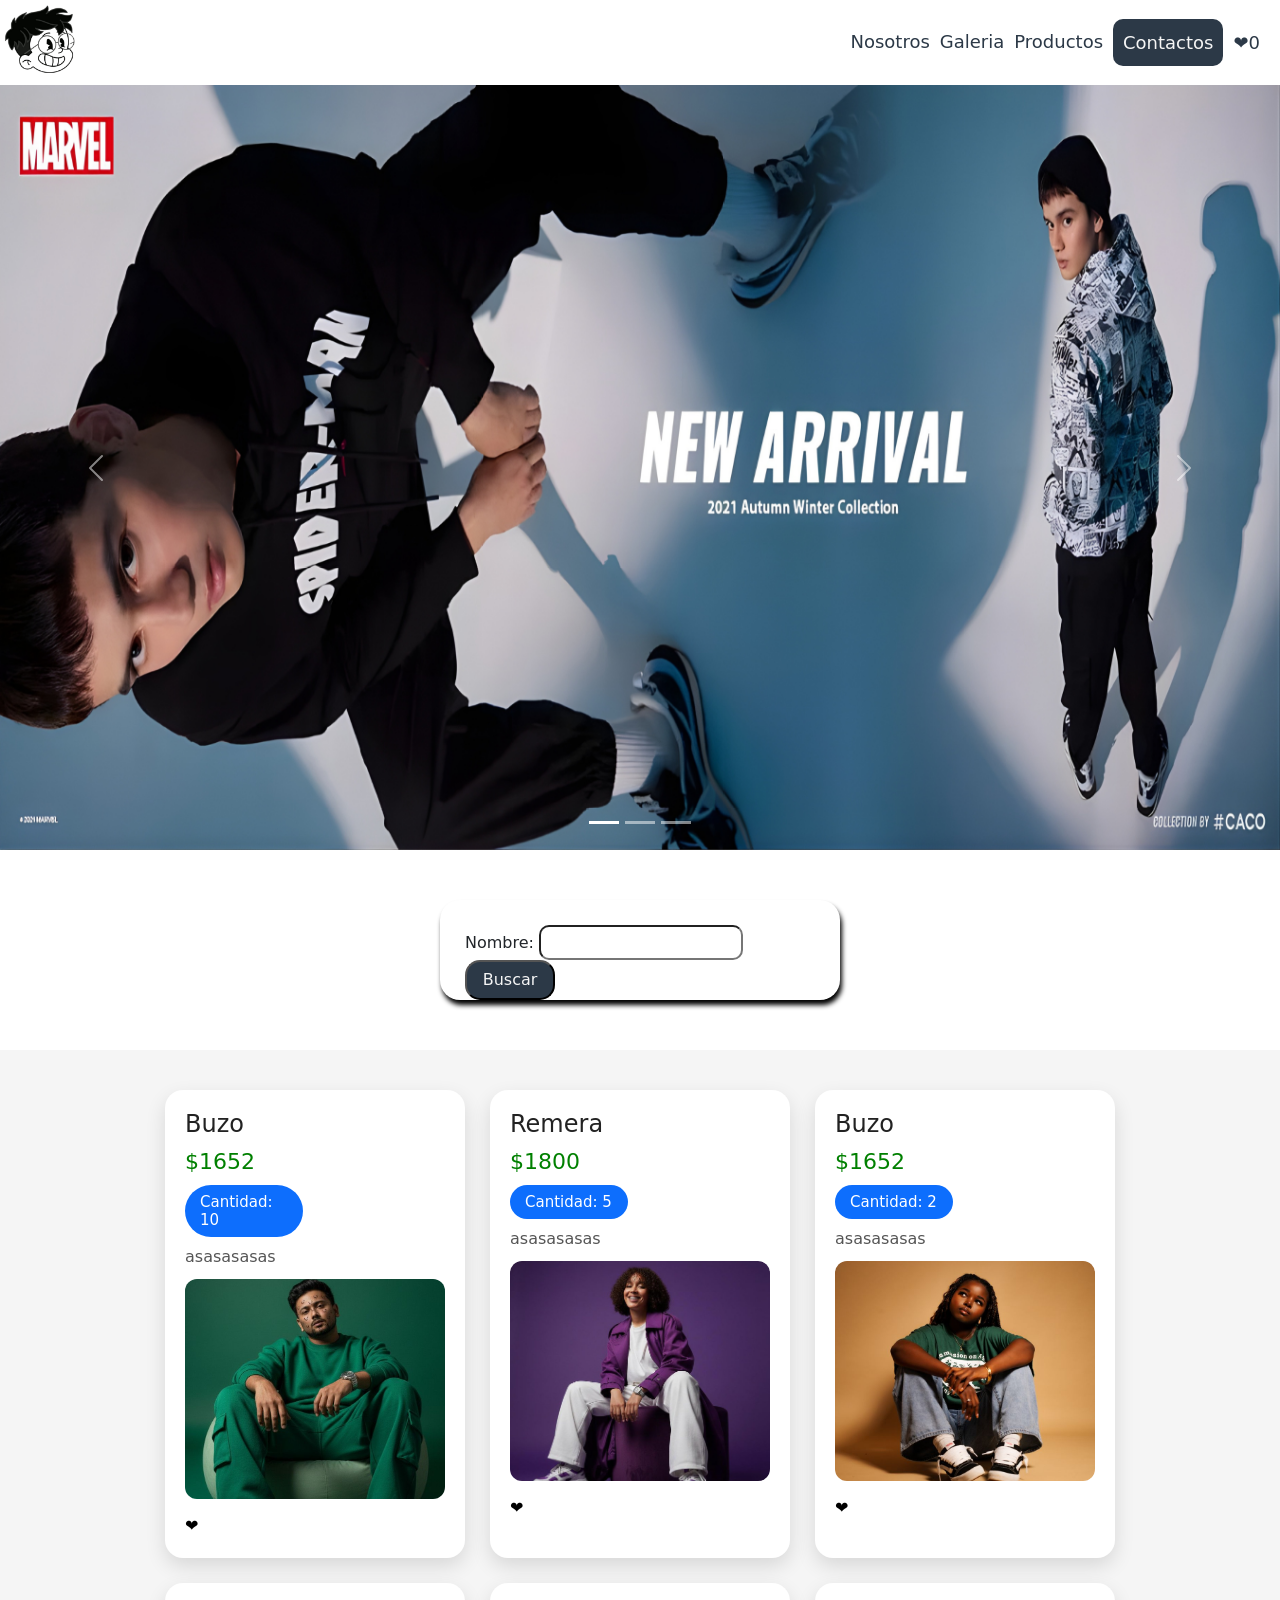
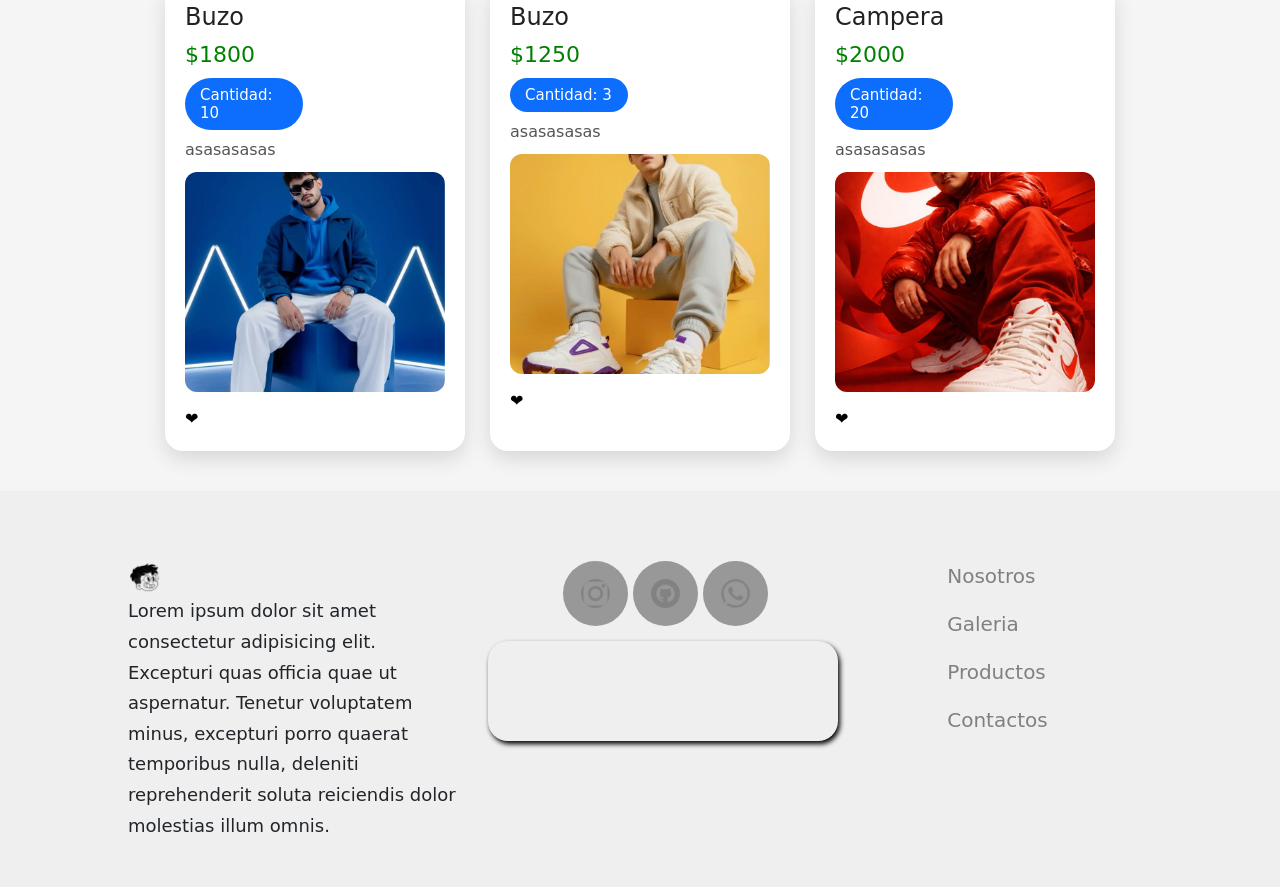
<file: index.html>
<!DOCTYPE html>
<html lang="en">

<head>
    <meta charset="UTF-8">
    <meta name="viewport" content="width=device-width, initial-scale=1.0">
    <title>Urban S.A</title>
    <!-- Anexamos la Hoja de Estilos -->
    <link rel="stylesheet" href="css/style.css">
    <link href="https://cdn.jsdelivr.net/npm/bootstrap@5.3.8/dist/css/bootstrap.min.css" rel="stylesheet"
        integrity="sha384-sRIl4kxILFvY47J16cr9ZwB07vP4J8+LH7qKQnuqkuIAvNWLzeN8tE5YBujZqJLB" crossorigin="anonymous">
</head>

<body>

    <!-- header.encabezado>img+nav.menu>a*4 + Enter -->
    <header class="encabezado">
        <img src="src/Logo.png" alt="Logo" title="LogoTipo">
        <nav class="menu">
            <a href="" class="ayestaras">Nosotros</a>
            <a href="" class="ayestaras">Galeria</a>
            <a href="" class="ayestaras">Productos</a>
            <a href="" class="btncontactos">Contactos</a>
            <a href="" class="Favorito">❤️<span id="fav">0</span></a>
        </nav>
    </header>

    <!-- Carousel de Bootstrap -->
    <div class="intermedio">
        <div id="carouselExampleIndicators" class="carousel slide">
            <div class="carousel-indicators">
                <button type="button" data-bs-target="#carouselExampleIndicators" data-bs-slide-to="0" class="active"
                    aria-current="true" aria-label="Slide 1"></button>
                <button type="button" data-bs-target="#carouselExampleIndicators" data-bs-slide-to="1"
                    aria-label="Slide 2"></button>
                <button type="button" data-bs-target="#carouselExampleIndicators" data-bs-slide-to="2"
                    aria-label="Slide 3"></button>
            </div>
            <div class="carousel-inner">
                <div class="carousel-item active">
                    <img src="src/Intermedio/a.png" class="d-block w-100" alt="...">
                </div>
                <div class="carousel-item">
                    <img src="src/Intermedio/b.png" class="d-block w-100" alt="...">
                </div>
                <div class="carousel-item">
                    <img src="src/Intermedio/c.png" class="d-block w-100" alt="...">
                </div>
            </div>
            <button class="carousel-control-prev" type="button" data-bs-target="#carouselExampleIndicators"
                data-bs-slide="prev">
                <span class="carousel-control-prev-icon" aria-hidden="true"></span>
                <span class="visually-hidden">Previous</span>
            </button>
            <button class="carousel-control-next" type="button" data-bs-target="#carouselExampleIndicators"
                data-bs-slide="next">
                <span class="carousel-control-next-icon" aria-hidden="true"></span>
                <span class="visually-hidden">Next</span>
            </button>
        </div>
    </div>

    <main class="cuerpo">

        <div class="contenedor_form">
            <label for="">Nombre:</label>
            <input type="text" name="Filtro" id="Filtro">
            <button type="submit">Buscar</button>
        </div>

        <div class="contenedor"></div>

        <div class="Favorito"></div>

    </main>

    <footer>
        <div class="info">
            <img src="src/Logo.png" alt="Logo">
            <p>Lorem ipsum dolor sit amet consectetur adipisicing elit. Excepturi quas officia quae ut aspernatur.
                Tenetur voluptatem minus, excepturi porro quaerat temporibus nulla, deleniti reprehenderit soluta
                reiciendis dolor molestias illum omnis.</p>
        </div>
        <div class="redes">
            <div>
                <img src="src/Instagram.png" alt="IG">
                <img src="src/github.png" alt="Github">
                <img src="src/whatsapp.png" alt="Whatsapp">
            </div>
            <div>
                <iframe src="https://www.google.com/maps/embed?pb=!1m18!1m12!1m3!1d3274.6282444920153!2d-58.46701818888922!3d-34.84043837275716!2m3!1f0!2f0!3f0!3m2!1i1024!2i768!4f13.1!3m3!1m2!1s0x95bcd6aaca975e65%3A0x7e7f33de3d236b75!2sG%C3%BCemes%202051%2C%20B1842%20Monte%20Grande%2C%20Provincia%20de%20Buenos%20Aires!5e0!3m2!1ses-419!2sar!4v1777413991594!5m2!1ses-419!2sar" width="600" height="450" style="border:0;" allowfullscreen="" loading="lazy" referrerpolicy="no-referrer-when-downgrade"></iframe>
            </div>
        </div>
        <div class="nav">
            <a href="">Nosotros</a>
            <a href="">Galeria</a>
            <a href="">Productos</a>
            <a href="">Contactos</a>
        </div>
    </footer>


    <script type="module" src="Scripts/main.js"></script>

    <script src="https://cdn.jsdelivr.net/npm/bootstrap@5.3.8/dist/js/bootstrap.bundle.min.js"
        integrity="sha384-FKyoEForCGlyvwx9Hj09JcYn3nv7wiPVlz7YYwJrWVcXK/BmnVDxM+D2scQbITxI"
        crossorigin="anonymous"></script>
</body>

</html>
</file>
<file: css/style.css>
* {
    /* Quitamos los márgenes y rellenos predeterminados */
    margin: 0;
    padding: 0;
    box-sizing: border-box;
}

.encabezado {
    /* Altura */
    height: 85px;
    /* background: blue; */
    /* Flex para ubicar los elementos */
    display: flex;
    /* Sirve para distribuir el espacio entre los elementos */
    justify-content: space-between;
}

.encabezado img {
    /* Transición para el efecto de hover */
    transition: 0.5s ease-in-out;
}

.encabezado img:hover {
    /* Sombra ----------> derecho, abajo, profundiad , color */
    filter: drop-shadow(1px 1px 1px black);
    /* Transformación de escala de imagen  */
    transform: scale(0.9);
}

.menu {
    display: flex;
    /* Alineación vertical */
    align-items: center;
    /* Margen derecho */
    margin-right: 10px;
}

.menu a {
    margin-right: 10px;
    /* Quitamos la decoración del texto */
    text-decoration: none;
    /* Tamaño de fuente */
    font-size: 18px;
    /* Color del texto */
    color: #2C3947;
}

.btncontactos {
    /* Color de fondo */
    background: #2C3947;
    padding: 10px;
    /* Radio de borde */
    border-radius: 10px;
    color: whitesmoke !important;
    transition: 0.5s ease-in-out;
}

.btncontactos:hover {
    transform: scale(0.9);
}

.ayestaras {
    padding-bottom: 3px;
}

.ayestaras:hover {
    border-bottom: 5px solid;
    border-image: linear-gradient(to right, #fff, #2C3947)1;
}

.carousel-inner img {
    height: 85vh;
}

.contenedor{
    width: 100%;
    padding: 40px;
    display: flex;
    /* Distribución de los elementos en múltiples filas */
    flex-wrap: wrap;
    justify-content: center;
    /* Espacio entre los elementos */
    gap: 25px;
    background: #f5f5f5;
}

.Tarjetas{
    width: 300px;
    background: white;
    border-radius: 18px;
    padding: 20px;
    box-shadow: 0px 8px 20px rgba(0,0,0,0.12);
    transition: 0.3s;
    /* Ocultar el contenido que excede el contenedor */
    overflow: hidden;
}

.Tarjetas:hover{
    transform: translateY(-8px);
    box-shadow: 0px 12px 25px rgba(0,0,0,0.18);
}

.Tarjetas img{
    width: 100%;
    height: 220px;
    object-fit: cover;
    border-radius: 12px;
    margin-bottom: 15px;
}

.Tarjetas h1{
    font-size: 24px;
    color: #222;
    /* Margen inferior */
    margin-bottom: 10px;
}

.Tarjetas h2{
    font-size: 22px;
    color: green;
    margin-bottom: 10px;
}

.Tarjetas p{
    font-size: 16px;
    color: #555;
    margin-bottom: 10px;
}

.Tarjetas h3{
    width: 118px;
    background: #0d6efd;
    color: white;
    padding: 8px 15px;
    border-radius: 30px;
    font-size: 15px;
    margin-top: 10px;
}

.contenedor_form{
    margin: 50px auto;
    width: 400px;
    height: 100px;
    box-shadow: 2px 5px 5px black;
    padding: 25px;
    border-radius: 20px;
}

.contenedor_form input{
    border-radius: 10px;
    height: 35px;
}

.contenedor_form button{
    height: 40px;
    width: 90px;
    border-radius: 15px;
    background-color: #2C3947;
    color: whitesmoke;
    transition: 0.5s ease-in-out;
}

.contenedor_form button:hover{
    background: linear-gradient(to right, #f1f1f1 , #2C3947);
    transform: scale(0.9);
    box-shadow: 1px 1px 3px black;
}

footer{
    background: #efefef;
    padding: 70px 10% 30px;
    display: flex;
    justify-content: space-between;
    align-items: flex-start;
    flex-wrap: wrap;
    gap: 40px;
}



.info{
    width: 33%;
}

.nav{
    width: 20%;
    display: flex;
    flex-direction: column;
}

.redes{
    width: 28%;
    display: flex;
    flex-direction: column;
}

.redes iframe{
    width: 350px;
    height: 100px;
    border-radius: 20px;
    margin-left: -75px;
    margin-top: 15px;
    box-shadow: 2px 3px 5px black;

}

.info img{
    width: 35px;
    vertical-align: middle;
}

.info h2{
    display: inline-block;
    margin-left: 10px;
    font-size: 38px;
    color: #d48a2f;
    margin-bottom: 25px;
}

.info p{
    font-size: 18px;
    line-height: 1.7;
    max-width: 470px;
}

.nav h1{
    font-size: 42px;
    margin-bottom: 25px;
}

.nav a{
    display: block;
    margin-bottom: 18px;
    text-decoration: none;
    color: gray;
    font-size: 20px;
}

.redes h1{
    font-size: 42px;
    margin-bottom: 20px;
}

.redes .iconos{
    display: flex;
    gap: 18px;
}

.redes img{
    width: 65px;
    height: 65px;
    padding: 18px;
    border-radius: 50%;
    background: #2f2f2f;
    object-fit: contain;
    opacity: 0.45;
    transition: 0.4s ease;
    cursor: pointer;
}

.redes img:hover{
    opacity: 1;
    background: #156ef5;
    transform: translateY(-6px) scale(1.08);
}

.btnfav{
    border: none;
    background: transparent;
    transition: all 0.5s ease-in-out;
}

.btnfav:hover{
    transform: scale(1.1);
    filter: drop-shadow(1px 1px 2px red);
}

@media (max-width:750px) {
    .encabezado{
        display: flex;
        flex-direction: column;
         height: auto;
         align-items: center;
    }
    .encabezado img{
     width: 150px;
     height: 150px;
     margin: 5px auto;
    }
    .menu{
        display: flex;
        flex-direction: column;
        margin: 10px auto;
    }
    .menu a{
        gap: 10px;
        margin: 8px auto;
        font-size: 20px;
    }
    footer{
     display: flex;
     flex-direction: column;
     align-items: center;
    }
    .info p{
        font-size: 18px;
        line-height: 35px;
    }
}

/*----> Sector Nosotros <----*/
.contenedor_nosotros{
    display: flex;
    justify-content: space-between;
    width: 100%;
    height: 100%;
    margin: 20px auto;
    padding: 5%;
}

.img_nosotros{
    position: relative;
    width: 100%;
    height: 650px;
    display: block;
    max-width: 650px;
    margin: 0 auto;
    padding: 0 3%;
}

.img_nosotros img{
    border-radius: 50%;
    width: 100%;
    height: 100%;
}

.img1_nosotros{
    width: 450px;
    height: 450px;
    margin-right: 100px;
}
</file>
